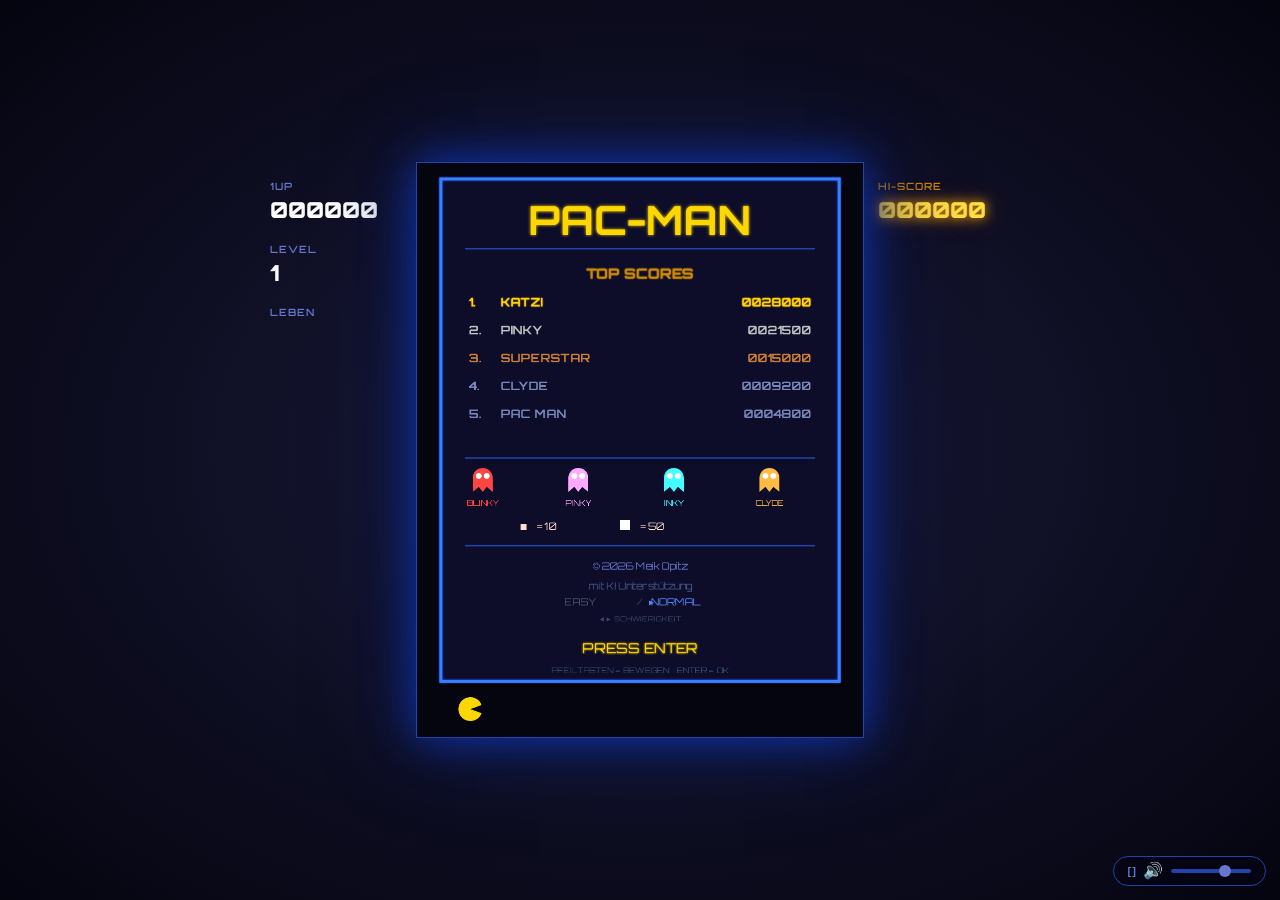
<file: index.html>
<!DOCTYPE html>
<html lang="en">
<head>
  <meta charset="UTF-8">
  <meta name="viewport" content="width=device-width, initial-scale=1, user-scalable=no">
  <title>PAC-MAN</title>
  <link rel="manifest" href="manifest.json">
  <meta name="theme-color" content="#050510">
  <meta name="mobile-web-app-capable" content="yes">
  <link rel="icon" href="icon-192.png" type="image/png">
  <link rel="apple-touch-icon" href="icon-192.png">
  <link href="https://fonts.googleapis.com/css2?family=Orbitron:wght@400;700;900&display=swap" rel="stylesheet">
  <style>
    * { margin: 0; padding: 0; box-sizing: border-box; }

    body {
      background: radial-gradient(ellipse at center, #1a1a3a 0%, #050510 100%);
      display: flex;
      flex-direction: column;
      justify-content: center;
      align-items: center;
      min-height: 100dvh;
      overflow: hidden;
      touch-action: none;
    }

    #game-wrap {
      display: flex;
      flex-direction: row;
      align-items: stretch;
      gap: 0;
    }

    #game-center {
      display: flex;
      flex-direction: column;
      align-items: center;
    }

    /* ── Side Panels ─────────────────────────────────────── */
    .side-panel {
      width: 160px;
      display: flex;
      flex-direction: column;
      justify-content: flex-start;
      padding: 18px 14px;
      font-family: 'Orbitron', sans-serif;
      color: #6677cc;
      user-select: none;
    }
    .side-panel .panel-label {
      font-size: 10px;
      font-weight: 600;
      letter-spacing: 1px;
      margin-bottom: 4px;
      text-transform: uppercase;
    }
    .side-panel .panel-value {
      font-size: 22px;
      font-weight: 900;
      margin-bottom: 20px;
    }

    #panel-left .panel-value { color: #ffffff; }

    #panel-right .hi-label { color: #cc8800; }
    #panel-right .hi-value {
      color: #ffdd44;
      text-shadow: 0 0 12px #ffaa00, 0 0 24px #ff880066;
    }
    #panel-right .lvl-value { color: #aaddff; }

    #lives-display {
      display: flex;
      gap: 5px;
      margin-top: 6px;
    }
    #lives-display .life-dot {
      width: 14px;
      height: 14px;
      background: radial-gradient(circle at 35% 35%, #ffe566, #f0a800);
      border-radius: 50%;
      clip-path: polygon(50% 50%, 95% 15%, 100% 50%, 95% 85%, 50% 50%, 0% 0%, 0% 100%);
    }

    @media (max-width: 820px) {
      .side-panel { display: none; }
    }

    canvas {
      display: block;
      width:  min(448px, 95vw);
      height: min(576px, calc(95vw * 576 / 448));
      border: 1px solid #2244aa;
      box-shadow: 0 0 40px #1133aa, 0 0 80px #0a1a55;
      touch-action: none;
    }

    /* ── Audio Controls ───────────────────────────────────── */
    #audio-controls {
      position: fixed;
      bottom: 14px;
      right: 14px;
      display: flex;
      align-items: center;
      gap: 8px;
      background: rgba(5, 5, 20, 0.88);
      border: 1px solid #2244aa;
      border-radius: 20px;
      padding: 6px 14px;
      font-family: 'Orbitron', sans-serif;
      font-size: 11px;
      color: #6677cc;
      backdrop-filter: blur(4px);
      z-index: 10;
    }

    #mute-btn, #fs-btn {
      background: none;
      border: none;
      cursor: pointer;
      font-size: 16px;
      line-height: 1;
      padding: 0;
      transition: opacity 0.15s;
    }
    #fs-btn {
      font-size: 11px;
      font-weight: 700;
      color: #6677cc;
      letter-spacing: -1px;
    }
    #mute-btn:hover, #fs-btn:hover { opacity: 0.7; }

    #vol-slider {
      -webkit-appearance: none;
      appearance: none;
      width: 80px;
      height: 4px;
      border-radius: 2px;
      background: #2244aa;
      outline: none;
      cursor: pointer;
    }
    #vol-slider::-webkit-slider-thumb {
      -webkit-appearance: none;
      width: 12px; height: 12px;
      border-radius: 50%;
      background: #6677cc;
      cursor: pointer;
    }
    #vol-slider::-moz-range-thumb {
      width: 12px; height: 12px;
      border-radius: 50%;
      background: #6677cc;
      cursor: pointer;
      border: none;
    }

    /* ── D-Pad (nur Touch-Geräte) ─────────────────────────── */
    /* ── Pause Button ─────────────────────────────────────── */
    #pause-btn {
      position: absolute;
      top: 6px;
      right: 6px;
      width: 32px;
      height: 32px;
      background: rgba(10, 20, 80, 0.70);
      border: 1px solid #2244aa;
      border-radius: 8px;
      color: #7788dd;
      font-size: 14px;
      line-height: 1;
      display: none;
      align-items: center;
      justify-content: center;
      cursor: pointer;
      -webkit-tap-highlight-color: transparent;
      user-select: none;
      touch-action: none;
      z-index: 5;
      transition: background 0.1s;
    }
    #pause-btn:active { background: rgba(34, 68, 170, 0.55); color: #fff; }
    @media (pointer: coarse) {
      #pause-btn { display: flex; }
    }

    /* D-Pad entfernt – Steuerung per Swipe/Maus-Drag überall auf der Seite */
  </style>
</head>
<body>
  <div id="game-wrap">
    <div id="panel-left" class="side-panel">
      <div class="panel-label">1UP</div>
      <div class="panel-value" id="side-score">000000</div>
      <div class="panel-label">LEVEL</div>
      <div class="panel-value lvl-value" id="side-level">1</div>
      <div class="panel-label">LEBEN</div>
      <div id="lives-display"></div>
    </div>

    <div id="game-center" style="position:relative;">
      <canvas id="screen" width="896" height="1152"></canvas>
      <button id="pause-btn" title="Pause">❚❚</button>
    </div>

    <div id="panel-right" class="side-panel">
      <div class="panel-label hi-label">HI-SCORE</div>
      <div class="panel-value hi-value" id="side-hiscore">000000</div>
    </div>
  </div>

  <div id="audio-controls">
    <button id="fs-btn" title="Vollbild">[ ]</button>
    <button id="mute-btn" title="Ton an/aus">🔊</button>
    <input id="vol-slider" type="range" min="0" max="100" value="70" title="Lautstärke">
  </div>

  <script type="module" src="src/main.js"></script>
  <script>
    if ('serviceWorker' in navigator) {
      navigator.serviceWorker.register('./sw.js');
    }
  </script>
</body>
</html>
</file>
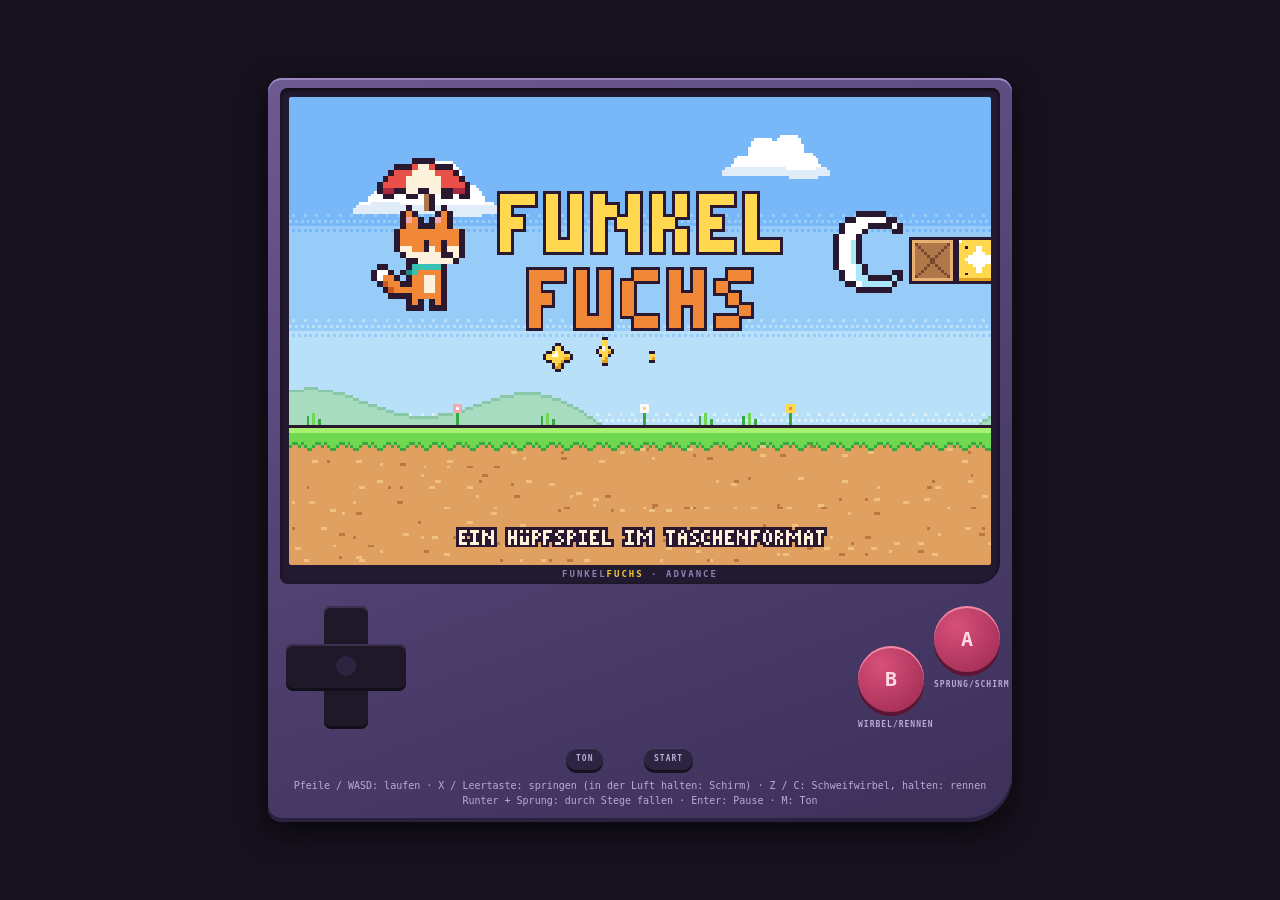
<file: funkelfuchs/index.html>
<!DOCTYPE html>
<html lang="de">
<head>
<meta charset="utf-8">
<title>Funkelfuchs – Fenna und die Mondscherben</title>
<meta name="description" content="Funkelfuchs: Hüpfspiel im 16-Bit-Handheld-Look. Füchsin Fenna sammelt mit Omas Regenschirm die Mondscherben ein und stellt die Gewitterwolke Grummel.">
<link rel="icon" href="icon-192.png" type="image/png">
<link rel="apple-touch-icon" href="icon-192.png">
<meta name="viewport" content="width=device-width, initial-scale=1, maximum-scale=1, user-scalable=no">
<meta name="theme-color" content="#2a2038">
<meta name="mobile-web-app-capable" content="yes">
<meta name="apple-mobile-web-app-capable" content="yes">
<link rel="manifest" href="manifest.json">
<style>
  * { box-sizing: border-box; -webkit-tap-highlight-color: transparent; }
  html, body { margin: 0; height: 100%; background: #17121f; overflow: hidden; overscroll-behavior: none;
    font-family: ui-monospace, "SF Mono", Menlo, Consolas, monospace; color: #cfc6e0;
    -webkit-user-select: none; user-select: none; -webkit-touch-callout: none; touch-action: none; }
  body { display: flex; align-items: center; justify-content: center; }
  .gb { --cw: min(94vw, calc((100dvh - 250px) * 1.5), 720px); width: calc(var(--cw) + 24px); max-width: 100vw;
    background: linear-gradient(160deg, #6d5a92, #4c3d6c 60%, #3d3059); border-radius: 14px 14px 46px 14px; padding: 10px 12px 14px;
    box-shadow: inset 0 2px 0 #9a86c2, inset 0 -4px 0 #2a2040, 0 10px 30px #000a; }
  .bezel { background: #221a30; border-radius: 8px 8px 22px 8px; padding: 9px 9px 5px; box-shadow: inset 0 2px 5px #000a; }
  canvas { display: block; width: calc(var(--cw) - 18px); aspect-ratio: 240 / 160; margin: 0 auto; background: #000;
    image-rendering: pixelated; image-rendering: crisp-edges; border-radius: 2px; }
  .brand { font-size: 9px; letter-spacing: 2px; text-align: center; color: #8d7fb0; padding-top: 4px; font-weight: 700; }
  .brand b { color: #f0c838; }
  .ctrl { position: relative; height: 176px; margin-top: 10px; }
  #dpad { position: absolute; left: 0; top: 6px; width: 132px; height: 132px; border-radius: 50%; touch-action: none; }
  #dpad::before, #dpad::after { content: ""; position: absolute; background: #1e1829; border-radius: 7px; box-shadow: inset 0 2px 0 #3a3050, 0 3px 0 #120e1a; }
  #dpad::before { left: 44px; top: 6px; width: 44px; height: 120px; }
  #dpad::after { left: 6px; top: 44px; width: 120px; height: 44px; }
  #dpad i { position: absolute; left: 56px; top: 56px; width: 20px; height: 20px; border-radius: 50%; background: #2c2440; z-index: 2; }
  .btn { position: absolute; width: 66px; height: 66px; border-radius: 50%; background: radial-gradient(circle at 35% 30%, #d8507a, #9a2850);
    box-shadow: 0 4px 0 #5c1432, inset 0 2px 0 #f08aa8; color: #ffd9e4; font-weight:700; font-size:20px; line-height:66px; text-align: center; touch-action: none; }
  .btn small { position: absolute; left: 0; right: 0; bottom: -17px; font-weight:700; font-size:8px; line-height:1; letter-spacing: 1px; color: #b9aad6; }
  .btn.on, .pill.on { transform: translateY(3px); box-shadow: 0 1px 0 #5c1432; filter: brightness(1.25); }
  #bA { right: 0; top: 12px; } #bB { right: 76px; top: 52px; }
  .pill { position: absolute; height: 22px; border-radius: 11px; background: #2c2440; box-shadow: 0 3px 0 #17121f, inset 0 1px 0 #4a3f66;
    color: #b9aad6; font-weight:700; font-size:8px; line-height:22px; letter-spacing: 1px; text-align: center; padding: 0 10px; touch-action: none; }
    #bSel { left: calc(50% - 74px); bottom: 0; } #bSta { left: calc(50% + 4px); bottom: 0; }
  .keys { display: none; font-size: 10px; text-align: center; margin-top: 8px; color: #b9aad6; line-height: 1.5; }
  @media (hover: hover) and (pointer: fine) { .keys { display: block; } .gb { --cw: min(94vw, calc((100dvh - 290px) * 1.5), 720px); } }
  @media (orientation: landscape) and (max-height: 720px) {
    .gb { --cw: calc((100dvh - 34px) * 1.5); width: 100vw; height: 100dvh; border-radius: 0; padding: 6px 0; display: flex; justify-content: center; }
    .bezel { padding: 6px 8px 2px; border-radius: 8px; }
    .ctrl { position: static; height: 0; margin: 0; }
    #dpad { left: max(6px, calc((100vw - var(--cw)) / 4 - 70px)); top: auto; bottom: 34px; }
    #bA { right: max(8px, calc((100vw - var(--cw)) / 4 - 70px)); top: auto; bottom: 100px; }
    #bB { right: calc(max(8px, calc((100vw - var(--cw)) / 4 - 70px)) + 72px); top: auto; bottom: 50px; }
    #bSel { left: 10px; top: 12px; bottom: auto; } #bSta { left: 76px; top: 12px; bottom: auto; }
    .keys { display: none !important; }
  }
</style>
</head>
<body>
<div class="gb">
  <div class="bezel">
    <canvas id="scr" width="240" height="160"></canvas>
    <div class="brand">FUNKEL<b>FUCHS</b> · ADVANCE</div>
  </div>
  <div class="ctrl">
    <div id="dpad"><i></i></div>
    <div class="btn" id="bB" data-k="b">B<small>WIRBEL/RENNEN</small></div>
    <div class="btn" id="bA" data-k="a">A<small>SPRUNG/SCHIRM</small></div>
    <div class="pill" id="bSel" data-k="select">TON</div>
    <div class="pill" id="bSta" data-k="start">START</div>
  </div>
  <div class="keys">Pfeile / WASD: laufen · X / Leertaste: springen (in der Luft halten: Schirm) · Z / C: Schweifwirbel, halten: rennen<br>Runter + Sprung: durch Stege fallen · Enter: Pause · M: Ton</div>
</div>
<script src="js/gfx.js"></script>
<script src="js/levels.js"></script>
<script src="js/audio.js"></script>
<script src="js/game.js"></script>
<script>if ('serviceWorker' in navigator && location.protocol === 'https:' && !/claude/.test(location.hostname)) navigator.serviceWorker.register('sw.js').catch(() => {});</script>
</body>
</html>
</file>
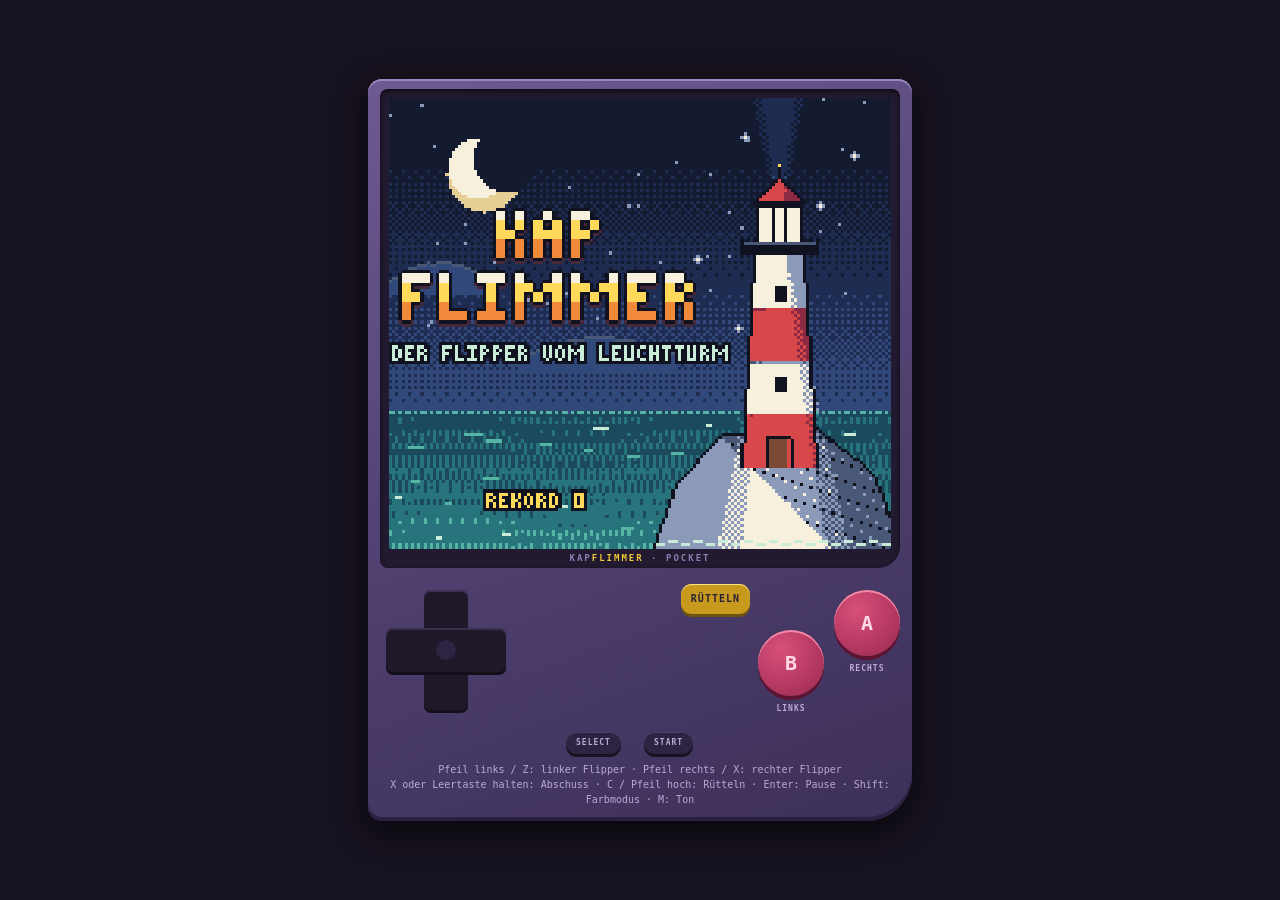
<file: kapflimmer/index.html>
<!DOCTYPE html>
<html lang="de">
<head>
<meta charset="utf-8">
<title>Kap Flimmer – Der Flipper vom Leuchtturm</title>
<meta name="description" content="Kap Flimmer: Retro-Flipper im Handheld-Look. Entzünde das Leuchtfeuer, hol die Kutter heim und leg dich mit Knut, dem Kraken, an.">
<link rel="icon" href="icon-192.png" type="image/png">
<link rel="apple-touch-icon" href="icon-192.png">
<meta name="viewport" content="width=device-width, initial-scale=1, maximum-scale=1, user-scalable=no">
<meta name="theme-color" content="#2a2038">
<meta name="mobile-web-app-capable" content="yes">
<meta name="apple-mobile-web-app-capable" content="yes">
<link rel="manifest" href="manifest.json">
<style>
  * { box-sizing: border-box; -webkit-tap-highlight-color: transparent; }
  html, body { margin: 0; height: 100%; background: #17121f; overflow: hidden; overscroll-behavior: none;
    font-family: ui-monospace, "SF Mono", Menlo, Consolas, monospace; color: #cfc6e0;
    -webkit-user-select: none; user-select: none; -webkit-touch-callout: none; touch-action: none; }
  body { display: flex; align-items: center; justify-content: center; }
  .gb { --cw: min(94vw, calc((100dvh - 250px) * 1.111), 520px); width: calc(var(--cw) + 24px); max-width: 100vw;
    background: linear-gradient(160deg, #6d5a92, #4c3d6c 60%, #3d3059); border-radius: 14px 14px 46px 14px; padding: 10px 12px 14px;
    box-shadow: inset 0 2px 0 #9a86c2, inset 0 -4px 0 #2a2040, 0 10px 30px #000a; }
  .bezel { background: #221a30; border-radius: 8px 8px 22px 8px; padding: 9px 9px 5px; box-shadow: inset 0 2px 5px #000a; }
  canvas { display: block; width: calc(var(--cw) - 18px); aspect-ratio: 160 / 144; margin: 0 auto; background: #000;
    image-rendering: pixelated; image-rendering: crisp-edges; border-radius: 2px; }
  .brand { font-size: 9px; letter-spacing: 2px; text-align: center; color: #8d7fb0; padding-top: 4px; font-weight: 700; }
  .brand b { color: #f0c838; }
  .ctrl { position: relative; height: 176px; margin-top: 10px; }
  #dpad { position: absolute; left: 0; top: 6px; width: 132px; height: 132px; border-radius: 50%; touch-action: none; }
  #dpad::before, #dpad::after { content: ""; position: absolute; background: #1e1829; border-radius: 7px; box-shadow: inset 0 2px 0 #3a3050, 0 3px 0 #120e1a; }
  #dpad::before { left: 44px; top: 6px; width: 44px; height: 120px; }
  #dpad::after { left: 6px; top: 44px; width: 120px; height: 44px; }
  #dpad i { position: absolute; left: 56px; top: 56px; width: 20px; height: 20px; border-radius: 50%; background: #2c2440; z-index: 2; }
  .btn { position: absolute; width: 66px; height: 66px; border-radius: 50%; background: radial-gradient(circle at 35% 30%, #d8507a, #9a2850);
    box-shadow: 0 4px 0 #5c1432, inset 0 2px 0 #f08aa8; color: #ffd9e4; font-weight:700; font-size:20px; line-height:66px; text-align: center; touch-action: none; }
  .btn small { position: absolute; left: 0; right: 0; bottom: -17px; font-weight:700; font-size:8px; line-height:1; letter-spacing: 1px; color: #b9aad6; }
  .btn.on, .pill.on { transform: translateY(3px); box-shadow: 0 1px 0 #5c1432; filter: brightness(1.25); }
  #bA { right: 0; top: 12px; } #bB { right: 76px; top: 52px; }
  .pill { position: absolute; height: 22px; border-radius: 11px; background: #2c2440; box-shadow: 0 3px 0 #17121f, inset 0 1px 0 #4a3f66;
    color: #b9aad6; font-weight:700; font-size:8px; line-height:22px; letter-spacing: 1px; text-align: center; padding: 0 10px; touch-action: none; }
  #bC { right: 150px; top: 6px; background: #c79a1e; color: #2a2038; box-shadow: 0 3px 0 #6e5410, inset 0 1px 0 #ffe27a; height: 30px; line-height: 30px; font-size: 10px; }
  #bSel { left: calc(50% - 74px); bottom: 0; } #bSta { left: calc(50% + 4px); bottom: 0; }
  .keys { display: none; font-size: 10px; text-align: center; margin-top: 8px; color: #b9aad6; line-height: 1.5; }
  @media (hover: hover) and (pointer: fine) { .keys { display: block; } .gb { --cw: min(94vw, calc((100dvh - 290px) * 1.111), 520px); } }
  @media (orientation: landscape) and (max-height: 520px) {
    .gb { --cw: calc((100dvh - 34px) * 1.111); width: 100vw; height: 100dvh; border-radius: 0; padding: 6px 0; display: flex; justify-content: center; }
    .bezel { padding: 6px 8px 2px; border-radius: 8px; }
    .ctrl { position: static; height: 0; margin: 0; }
    #dpad { left: max(6px, calc((100vw - var(--cw)) / 4 - 70px)); top: auto; bottom: 34px; }
    #bA { right: max(8px, calc((100vw - var(--cw)) / 4 - 70px)); top: auto; bottom: 100px; }
    #bB { right: calc(max(8px, calc((100vw - var(--cw)) / 4 - 70px)) + 72px); top: auto; bottom: 50px; }
    #bC { right: max(8px, calc((100vw - var(--cw)) / 4 - 70px)); top: 14px; }
    #bSel { left: 10px; top: 12px; bottom: auto; } #bSta { left: 76px; top: 12px; bottom: auto; }
    .keys { display: none !important; }
  }
</style>
</head>
<body>
<div class="gb">
  <div class="bezel">
    <canvas id="scr" width="160" height="144"></canvas>
    <div class="brand">KAP<b>FLIMMER</b> · POCKET</div>
  </div>
  <div class="ctrl">
    <div id="dpad"><i></i></div>
    <div class="pill" id="bC" data-k="c">RÜTTELN</div>
    <div class="btn" id="bB" data-k="b">B<small>LINKS</small></div>
    <div class="btn" id="bA" data-k="a">A<small>RECHTS</small></div>
    <div class="pill" id="bSel" data-k="select">SELECT</div>
    <div class="pill" id="bSta" data-k="start">START</div>
  </div>
  <div class="keys">Pfeil links / Z: linker Flipper · Pfeil rechts / X: rechter Flipper<br>X oder Leertaste halten: Abschuss · C / Pfeil hoch: Rütteln · Enter: Pause · Shift: Farbmodus · M: Ton</div>
</div>
<script src="js/table.js"></script>
<script src="js/art.js"></script>
<script src="js/audio.js"></script>
<script src="js/game.js"></script>
<script>if ('serviceWorker' in navigator && location.protocol === 'https:' && !/claude/.test(location.hostname)) navigator.serviceWorker.register('sw.js').catch(() => {});</script>
</body>
</html>
</file>
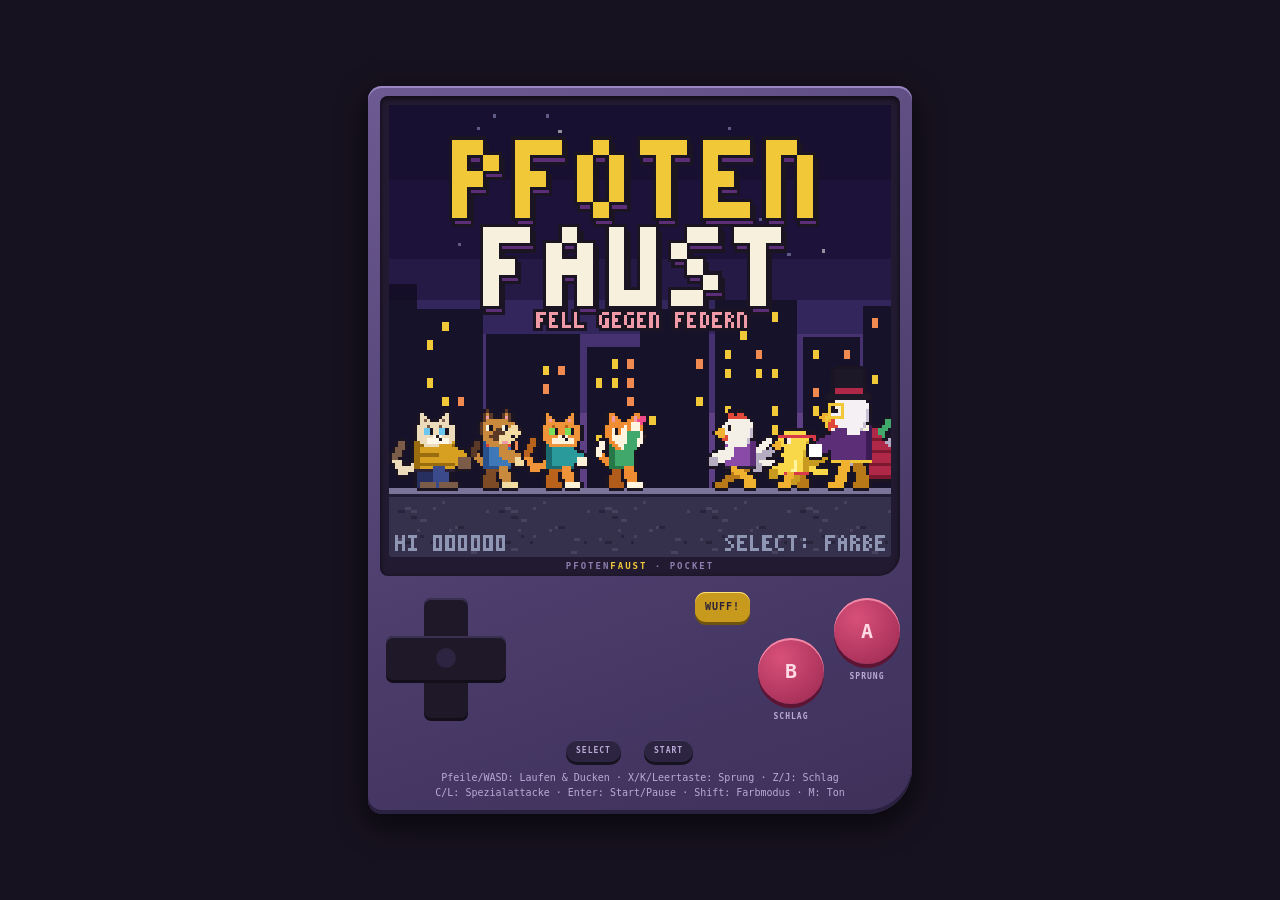
<file: pfotenfaust/index.html>
<!DOCTYPE html>
<html lang="de">
<head>
<meta charset="utf-8">
<title>Pfotenfaust – Fell gegen Federn</title>
<meta name="viewport" content="width=device-width, initial-scale=1, maximum-scale=1, user-scalable=no">
<meta name="theme-color" content="#2a2038">
<meta name="mobile-web-app-capable" content="yes">
<meta name="apple-mobile-web-app-capable" content="yes">
<link rel="manifest" href="manifest.json">
<style>
  * { box-sizing: border-box; -webkit-tap-highlight-color: transparent; }
  html, body { margin: 0; height: 100%; background: #17121f; overflow: hidden; overscroll-behavior: none;
    font-family: ui-monospace, "SF Mono", Menlo, Consolas, monospace; color: #cfc6e0;
    -webkit-user-select: none; user-select: none; -webkit-touch-callout: none; touch-action: none; }
  body { display: flex; align-items: center; justify-content: center; }
  .gb { --cw: min(94vw, calc((100dvh - 250px) * 1.111), 520px); width: calc(var(--cw) + 24px); max-width: 100vw;
    background: linear-gradient(160deg, #6d5a92, #4c3d6c 60%, #3d3059); border-radius: 14px 14px 46px 14px; padding: 10px 12px 14px;
    box-shadow: inset 0 2px 0 #9a86c2, inset 0 -4px 0 #2a2040, 0 10px 30px #000a; }
  .bezel { background: #221a30; border-radius: 8px 8px 22px 8px; padding: 9px 9px 5px; box-shadow: inset 0 2px 5px #000a; }
  canvas { display: block; width: calc(var(--cw) - 18px); aspect-ratio: 160 / 144; margin: 0 auto; background: #000;
    image-rendering: pixelated; image-rendering: crisp-edges; border-radius: 2px; }
  .brand { font-size: 9px; letter-spacing: 2px; text-align: center; color: #8d7fb0; padding-top: 4px; font-weight: 700; }
  .brand b { color: #f0c838; }
  .ctrl { position: relative; height: 176px; margin-top: 10px; }
  #dpad { position: absolute; left: 0; top: 6px; width: 132px; height: 132px; border-radius: 50%; touch-action: none; }
  #dpad::before, #dpad::after { content: ""; position: absolute; background: #1e1829; border-radius: 7px; box-shadow: inset 0 2px 0 #3a3050, 0 3px 0 #120e1a; }
  #dpad::before { left: 44px; top: 6px; width: 44px; height: 120px; }
  #dpad::after { left: 6px; top: 44px; width: 120px; height: 44px; }
  #dpad i { position: absolute; left: 56px; top: 56px; width: 20px; height: 20px; border-radius: 50%; background: #2c2440; z-index: 2; }
  .btn { position: absolute; width: 66px; height: 66px; border-radius: 50%; background: radial-gradient(circle at 35% 30%, #d8507a, #9a2850);
    box-shadow: 0 4px 0 #5c1432, inset 0 2px 0 #f08aa8; color: #ffd9e4; font-weight:700; font-size:20px; line-height:66px; text-align: center; touch-action: none; }
  .btn small { position: absolute; left: 0; right: 0; bottom: -17px; font-weight:700; font-size:8px; line-height:1; letter-spacing: 1px; color: #b9aad6; }
  .btn.on, .pill.on { transform: translateY(3px); box-shadow: 0 1px 0 #5c1432; filter: brightness(1.25); }
  #bA { right: 0; top: 12px; } #bB { right: 76px; top: 52px; }
  .pill { position: absolute; height: 22px; border-radius: 11px; background: #2c2440; box-shadow: 0 3px 0 #17121f, inset 0 1px 0 #4a3f66;
    color: #b9aad6; font-weight:700; font-size:8px; line-height:22px; letter-spacing: 1px; text-align: center; padding: 0 10px; touch-action: none; }
  #bC { right: 150px; top: 6px; background: #c79a1e; color: #2a2038; box-shadow: 0 3px 0 #6e5410, inset 0 1px 0 #ffe27a; height: 30px; line-height: 30px; font-size: 10px; }
  #bSel { left: calc(50% - 74px); bottom: 0; } #bSta { left: calc(50% + 4px); bottom: 0; }
  .keys { display: none; font-size: 10px; text-align: center; margin-top: 8px; color: #b9aad6; line-height: 1.5; }
  @media (hover: hover) and (pointer: fine) { .keys { display: block; } .gb { --cw: min(94vw, calc((100dvh - 290px) * 1.111), 520px); } }
  @media (orientation: landscape) and (max-height: 520px) {
    .gb { --cw: calc((100dvh - 34px) * 1.111); width: 100vw; height: 100dvh; border-radius: 0; padding: 6px 0; display: flex; justify-content: center; }
    .bezel { padding: 6px 8px 2px; border-radius: 8px; }
    .ctrl { position: static; height: 0; margin: 0; }
    #dpad { left: max(6px, calc((100vw - var(--cw)) / 4 - 70px)); top: auto; bottom: 34px; }
    #bA { right: max(8px, calc((100vw - var(--cw)) / 4 - 70px)); top: auto; bottom: 100px; }
    #bB { right: calc(max(8px, calc((100vw - var(--cw)) / 4 - 70px)) + 72px); top: auto; bottom: 50px; }
    #bC { right: max(8px, calc((100vw - var(--cw)) / 4 - 70px)); top: 14px; }
    #bSel { left: 10px; top: 12px; bottom: auto; } #bSta { left: 76px; top: 12px; bottom: auto; }
    .keys { display: none !important; }
  }
</style>
</head>
<body>
<div class="gb">
  <div class="bezel">
    <canvas id="scr" width="160" height="144"></canvas>
    <div class="brand">PFOTEN<b>FAUST</b> · POCKET</div>
  </div>
  <div class="ctrl">
    <div id="dpad"><i></i></div>
    <div class="pill" id="bC" data-k="c">WUFF!</div>
    <div class="btn" id="bB" data-k="b">B<small>SCHLAG</small></div>
    <div class="btn" id="bA" data-k="a">A<small>SPRUNG</small></div>
    <div class="pill" id="bSel" data-k="select">SELECT</div>
    <div class="pill" id="bSta" data-k="start">START</div>
  </div>
  <div class="keys">Pfeile/WASD: Laufen &amp; Ducken · X/K/Leertaste: Sprung · Z/J: Schlag<br>C/L: Spezialattacke · Enter: Start/Pause · Shift: Farbmodus · M: Ton</div>
</div>
<script src="js/gfx.js"></script>
<script src="js/bg.js"></script>
<script src="js/audio.js"></script>
<script src="js/game.js"></script>
<script>if ('serviceWorker' in navigator && location.protocol === 'https:' && !/claude/.test(location.hostname)) navigator.serviceWorker.register('sw.js').catch(() => {});</script>
</body>
</html>
</file>
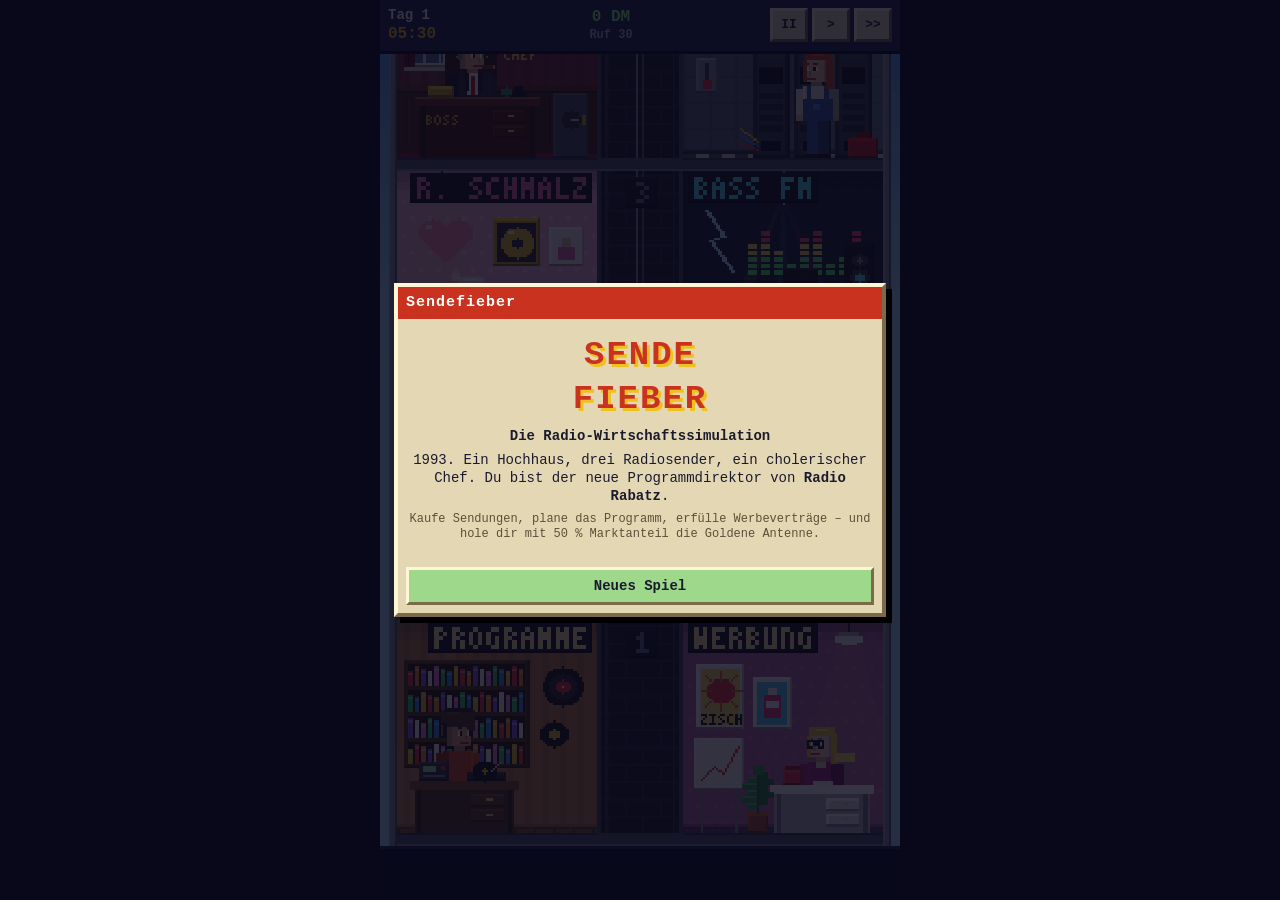
<file: sendefieber/index.html>
<!DOCTYPE html>
<html lang="de">
<head>
<meta charset="utf-8">
<meta name="viewport" content="width=device-width, initial-scale=1, maximum-scale=1, user-scalable=no, viewport-fit=cover">
<meta name="theme-color" content="#14142a">
<meta name="apple-mobile-web-app-capable" content="yes">
<meta name="mobile-web-app-capable" content="yes">
<title>Sendefieber</title>
<link rel="manifest" href="manifest.json">
<link rel="icon" href="icon-192.png">
<link rel="apple-touch-icon" href="icon-192.png">
<link rel="stylesheet" href="style.css">
</head>
<body>
<div id="app">
  <header id="hud">
    <div class="hud-l"><b id="h-day">Tag 1</b><span id="h-time">05:30</span></div>
    <div class="hud-m"><b id="h-money">0 DM</b><span id="h-sub">Ruf 30</span></div>
    <div class="hud-r">
      <button data-speed="0" aria-label="Pause">II</button>
      <button data-speed="1" aria-label="Normal">&gt;</button>
      <button data-speed="3" aria-label="Schnell">&gt;&gt;</button>
    </div>
  </header>
  <main id="stage">
    <canvas id="scene" width="240" height="426"></canvas>
    <section id="room" hidden></section>
  </main>
  <footer id="ticker"><div id="t-next"></div><div id="t-msg"></div></footer>
  <div id="modal" hidden></div>
</div>
<script type="module" src="js/main.js"></script>
</body>
</html>
</file>
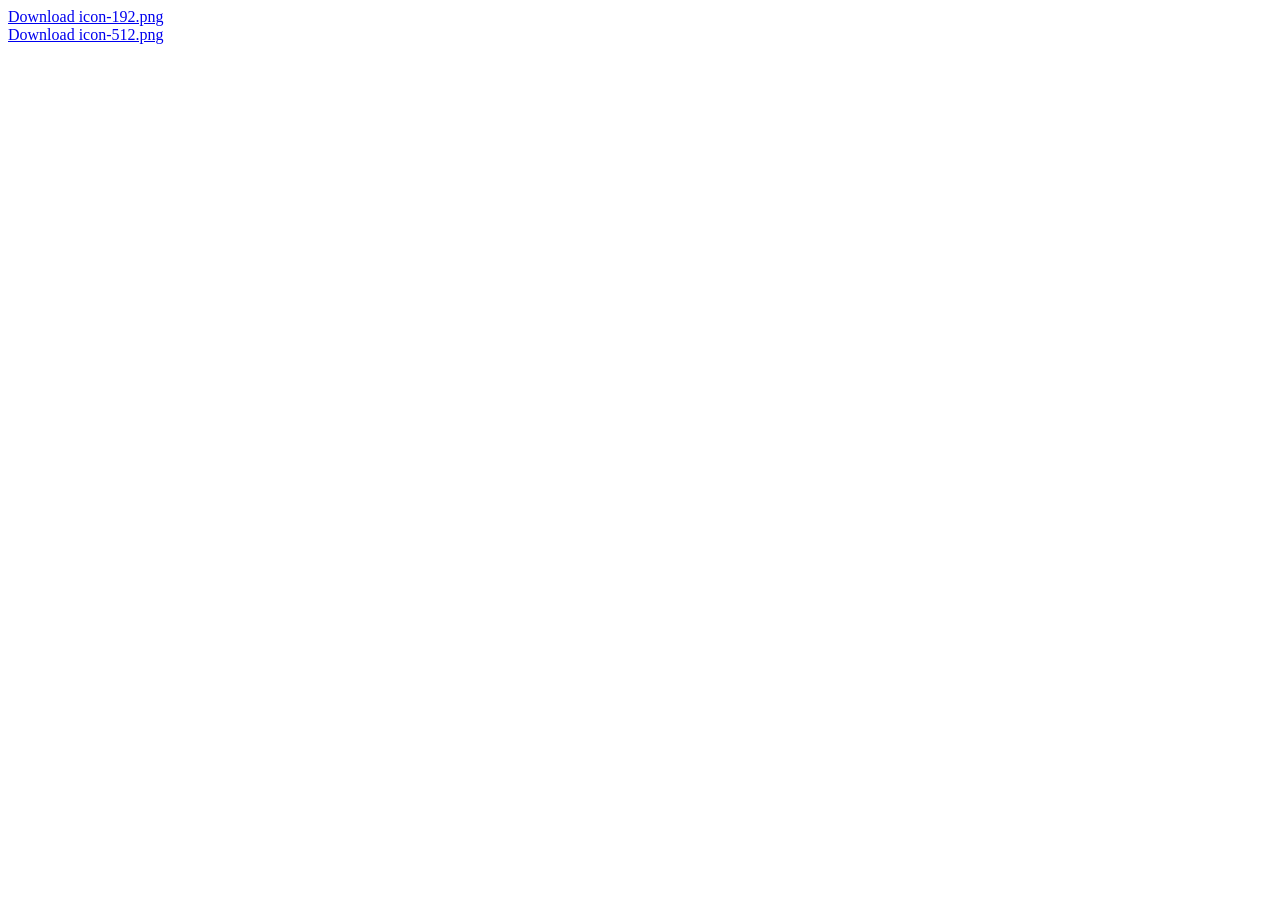
<file: generate-icons.html>
<!DOCTYPE html>
<html><body>
<script>
function makeIcon(size) {
  const c = document.createElement('canvas');
  c.width = c.height = size;
  const ctx = c.getContext('2d');
  // Background
  ctx.fillStyle = '#050510';
  ctx.fillRect(0, 0, size, size);
  // Pac-Man
  const cx = size / 2, cy = size / 2, r = size * 0.38;
  const grad = ctx.createRadialGradient(cx - r*0.3, cy - r*0.3, 1, cx, cy, r);
  grad.addColorStop(0, '#ffe566');
  grad.addColorStop(1, '#f0a800');
  ctx.fillStyle = grad;
  ctx.beginPath();
  ctx.moveTo(cx, cy);
  ctx.arc(cx, cy, r, 0.35, Math.PI * 2 - 0.35);
  ctx.closePath();
  ctx.fill();
  // Eye
  ctx.fillStyle = '#000';
  ctx.beginPath();
  ctx.arc(cx + r*0.1, cy - r*0.5, r*0.1, 0, Math.PI*2);
  ctx.fill();
  return c;
}
for (const s of [192, 512]) {
  const c = makeIcon(s);
  const a = document.createElement('a');
  a.download = 'icon-' + s + '.png';
  a.href = c.toDataURL('image/png');
  a.textContent = 'Download icon-' + s + '.png';
  a.click();
  document.body.appendChild(a);
  document.body.appendChild(document.createElement('br'));
}
</script>
</body></html>
</file>
<file: sendefieber/style.css>
:root {
  --bg: #14142a; --ink: #1a1a2e; --paper: #e4d8b4; --paper2: #cfc098; --hi: #fff6d6; --lo: #7a6a48;
  --blue: #3a5a9c; --red: #c8321e; --green: #2e8c4a; --gold: #f0c020;
}
* { box-sizing: border-box; -webkit-tap-highlight-color: transparent; }
html, body { margin: 0; height: 100%; background: #08081a; overflow: hidden; overscroll-behavior: none; }
body { font: bold 14px/1.3 "Courier New", ui-monospace, Menlo, monospace; color: var(--ink); user-select: none; -webkit-user-select: none; touch-action: manipulation; }
#app { position: relative; height: 100dvh; max-width: 520px; margin: 0 auto; display: flex; flex-direction: column; background: var(--bg);
  padding: env(safe-area-inset-top) env(safe-area-inset-right) env(safe-area-inset-bottom) env(safe-area-inset-left); }

#hud { display: flex; align-items: center; gap: 8px; padding: 6px 8px; background: #23234a; color: #fff; border-bottom: 3px solid #0c0c20; }
#hud > div { display: flex; flex-direction: column; }
.hud-l span, .hud-m span { color: #a8b0e0; font-size: 12px; }
.hud-l { min-width: 64px; } .hud-l span { color: var(--gold); font-size: 16px; }
.hud-m { flex: 1; text-align: center; } .hud-m b { color: #8f8; font-size: 16px; } .hud-m b.neg { color: #f66; }
.hud-r { flex-direction: row !important; gap: 4px; }
.hud-r button { width: 38px; height: 34px; padding: 0; font-size: 13px; }

#stage { position: relative; flex: 1; min-height: 0; background: #08081a; }
#scene { touch-action: none; display: block; width: 100%; height: 100%; object-fit: contain; image-rendering: pixelated; image-rendering: crisp-edges; }

#ticker { min-height: 54px; padding: 5px 8px; background: #0c0c20; color: #d8d8f0; border-top: 3px solid #23234a; font-size: 12px; }
#t-next { color: var(--gold); } #t-next.warn { color: #ff6a5a; animation: blink 1s steps(2) infinite; }
#t-msg { margin-top: 2px; }
@keyframes blink { 50% { opacity: .45; } }

button { font: inherit; color: var(--ink); background: var(--paper); border: 3px solid; border-color: var(--hi) var(--lo) var(--lo) var(--hi);
  padding: 7px 10px; cursor: pointer; border-radius: 0; }
button:active { border-color: var(--lo) var(--hi) var(--hi) var(--lo); transform: translate(1px, 1px); }
button:disabled { color: #9a8c6c; cursor: default; }
button.on { background: var(--gold); }
button.go { background: #9ed88a; } button.bad { background: #e8a090; }

#room { position: absolute; inset: 0; display: flex; flex-direction: column; background: var(--paper); border: 4px solid; border-color: var(--hi) var(--lo) var(--lo) var(--hi); }
#room[hidden], #modal[hidden] { display: none; }
.r-head { display: flex; gap: 8px; align-items: center; padding: 6px; background: var(--blue); color: #fff; }
.r-head canvas { width: 144px; height: 128px; image-rendering: pixelated; border: 3px solid #fff; flex: none; }
.r-head .who { font-size: 12px; color: #cfe; }
.r-head .say { font-weight: normal; font-size: 13px; line-height: 1.25; }
.r-body { flex: 1; overflow-y: auto; padding: 8px; -webkit-overflow-scrolling: touch; }
.r-foot { padding: 6px; border-top: 3px solid var(--lo); display: flex; gap: 6px; }
.r-foot button { flex: 1; }

h3 { margin: 10px 0 4px; font-size: 13px; letter-spacing: 1px; color: var(--blue); text-transform: uppercase; border-bottom: 2px dotted var(--lo); }
h3:first-child { margin-top: 0; }
.card { background: #f4ecd0; border: 2px solid var(--lo); padding: 6px; margin-bottom: 6px; }
.card .row { display: flex; justify-content: space-between; gap: 6px; align-items: center; }
.card small, .muted { font-weight: normal; color: #5a5038; font-size: 12px; }
.card.locked { opacity: .6; } .card.live { border-color: var(--red); background: #ffe8d8; }
.card button { padding: 5px 8px; }
.slot-btns { display: flex; flex-direction: column; gap: 4px; margin-top: 4px; }
.slot-btns button { text-align: left; font-size: 13px; overflow: hidden; text-overflow: ellipsis; white-space: nowrap; }
.slot-btns button.empty { background: #f0b8a8; }
.tabs { display: flex; gap: 6px; margin-bottom: 8px; } .tabs button { flex: 1; }
.tag { display: inline-block; padding: 0 5px; background: var(--blue); color: #fff; font-size: 11px; }
.stars { color: #b07800; letter-spacing: -1px; }
.ok { color: var(--green); } .no { color: var(--red); }
.bar { height: 12px; background: #8a7c5c; border: 2px solid var(--ink); margin: 4px 0; }
.bar i { display: block; height: 100%; background: var(--green); }
table { width: 100%; border-collapse: collapse; font-size: 12px; } td, th { padding: 2px 4px; text-align: right; border-bottom: 1px solid var(--paper2); }
td:first-child, th:first-child { text-align: left; }

#modal { position: absolute; inset: 0; z-index: 10; background: rgba(8, 8, 26, .82); display: flex; align-items: center; justify-content: center; padding: 14px; }
.win { width: 100%; max-height: 100%; display: flex; flex-direction: column; background: var(--paper); border: 4px solid; border-color: var(--hi) var(--lo) var(--lo) var(--hi); box-shadow: 6px 6px 0 #000; }
.win > h2 { margin: 0; padding: 6px 8px; background: var(--red); color: #fff; font-size: 15px; letter-spacing: 1px; }
.win > .body { padding: 10px; overflow-y: auto; font-weight: normal; }
.win > .body b { font-weight: bold; }
.win > .foot { padding: 8px; display: flex; gap: 6px; } .win > .foot button { flex: 1; }
.pick { display: block; width: 100%; text-align: left; margin-bottom: 5px; font-size: 13px; }
.pick small { display: block; font-weight: normal; }
.title { text-align: center; }
.title h1 { font-size: 34px; margin: 4px 0; color: var(--red); letter-spacing: 2px; text-shadow: 3px 3px 0 var(--gold); }
.title p { margin: 6px 0; }
</file>
